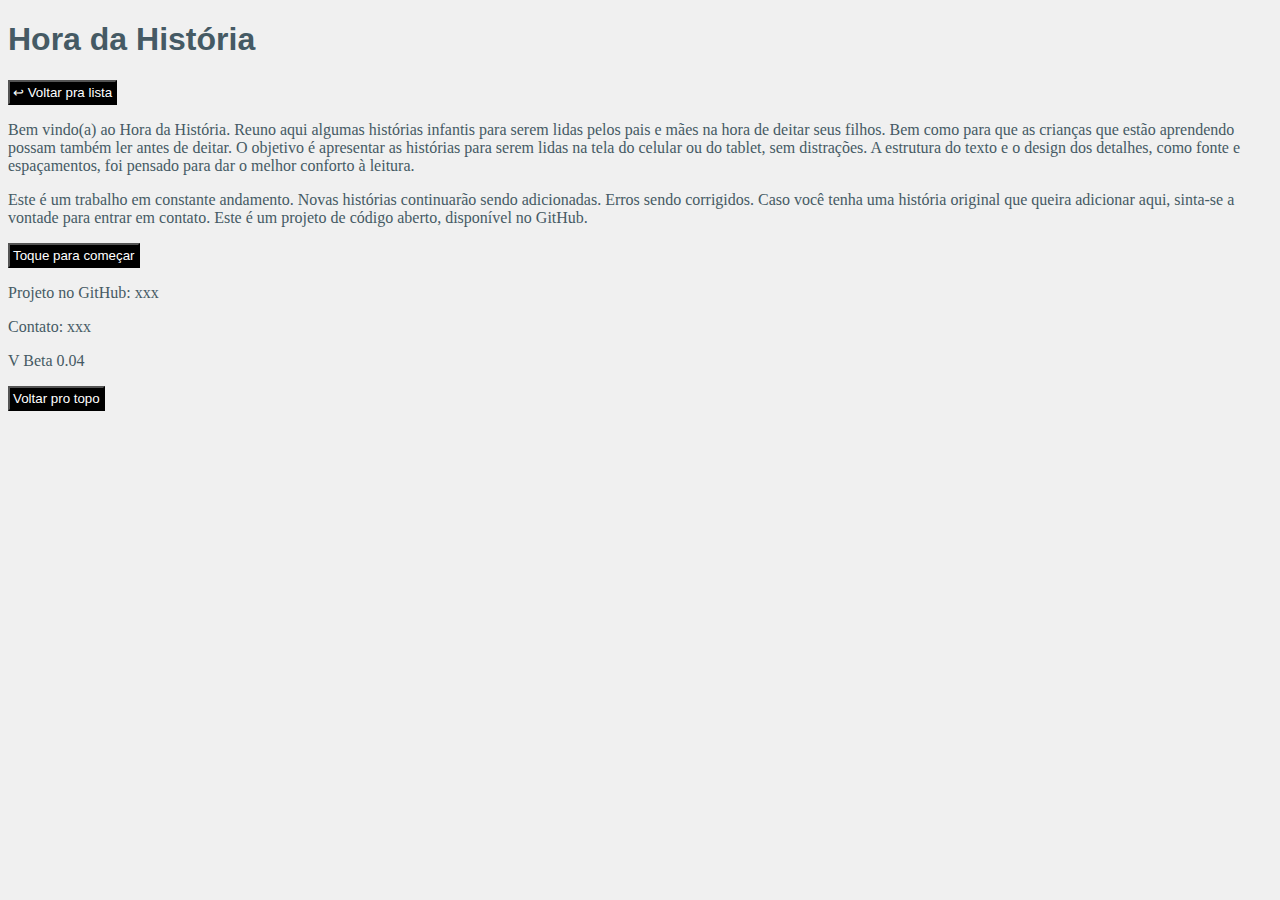
<file: v3/index.html>
<!doctype html>
<html class="no-js" lang="">
    <head>
        <meta charset="utf-8">
        <meta http-equiv="x-ua-compatible" content="ie=edge">
        <title>Hora da História</title>
        <meta name="description" content="">
        <meta name="viewport" content="width=device-width, initial-scale=1, shrink-to-fit=no">

       <script src="historias.js"></script>
       
       <style>
           #bod{
               background-color: #f0f0f0;
               color: #455A64;
               font-family: Georgia, 'Times New Roman', Times, serif;
               
           }
           
           h1, .list-letra{
               font-family: Arial, Helvetica, sans-serif;
           }
           #mid p{
               font-size: 1.3em;
               line-height: 1.35em;
           }
           #mid a{
               text-decoration: none;
               color: #455A64;
           }
           .list-letra, .list-title, .list-time{
                display: block;
                }
                .list-letra{
                    margin: 10px 0;
                    font-size: 3em;
                    font-weight: bold;
                    
                }
           button{
           background-color:#000;
            color:#fff;
               padding: 3px;
           }
       </style>
       
    </head>
    <body id="bod">
       <div id="top">
           <h1>Hora da História</h1>
           <button type="button" onclick="geraLista()" ontouchstart="geraLista()" id="voltar-lista">&#8617; Voltar pra lista</button>
       </div>
       <div id="disclaimer">
           <p>Bem vindo(a) ao Hora da História. Reuno aqui algumas histórias infantis para serem lidas pelos pais e mães na hora de deitar seus filhos. Bem como para que as crianças que estão aprendendo possam também ler antes de deitar. O objetivo é apresentar as histórias para serem lidas na tela do celular ou do tablet, sem distrações. A estrutura do texto e o design dos detalhes, como fonte e espaçamentos, foi pensado para dar o melhor conforto à leitura.</p>
          
          <p>Este é um trabalho em constante andamento. Novas histórias continuarão sendo adicionadas. Erros sendo corrigidos. Caso você tenha uma história original que queira adicionar aqui, sinta-se a vontade para entrar em contato. Este é um projeto de código aberto, disponível no GitHub.</p>
          
          <button type="button" onclick="geraLista()" ontouchstart="geraLista()">Toque para começar</button>
          
          <p>Projeto no GitHub: xxx</p>
          <p>Contato: xxx</p>
           
           <p>V Beta 0.04</p>
          
       </div>
       <div id="mid">
           
          
          
          
           
       </div>
       <button type="button" id="bot" onclick="voltarTopo()" ontouchstart="voltarTopo()" />Voltar pro topo</button>
       
       
        <script>
        
        

var historiasTotal = historias.length;

function pegaLetra(frase){
    var forbiden = ["A","O","As","Os"];
    var f = frase.split(" ");
    var firstWord = f[0];
    if(f.length > 1){
        for(var j=0;j<forbiden.length;j++){
            if(firstWord == forbiden[j]){
                firstWord = f[1];
            }
        }
    }
    var letra = firstWord.charAt(0).toUpperCase();
    return letra;
   
}

function limpaBoasvindas(){
    document.getElementById("disclaimer").style.display = "none";
}

function voltarlista(status){
    if(status == "on"){
        document.getElementById("voltar-lista").style.display = "block";
    }else{
        document.getElementById("voltar-lista").style.display = "none";
    }
}

function geraLista(){
       
    limpaBoasvindas();
    voltarlista("off");
    document.getElementById("mid").style.display = "block";
    
    
    var template = `
        <button type="button" onclick="geraTexto(XXXIDXXX)" ontouchstart="geraTexto(XXXIDXXX)">
            <span class="list-title">XXXTITULOXXX</span>
            <span class="list-time">XXXTIMEXXX min.</span>
        </button>
    `;
    
    var templateLetra = `
        <span class="list-letra">XXXLETRAXXX</span>
    `;
    
    var letraAtual = "";    //Guarda a letra atual da ordem alfabética
    var result = "";        //Resultado a ser exibido
       
    for(var i=0;i<historiasTotal;i++){
        
        var historiaAtual = historias[i];
        
        //Letra
        if(letraAtual != pegaLetra(historiaAtual["Titulo"])){
            letraAtual = pegaLetra(historiaAtual["Titulo"]);
            result += templateLetra.replace("XXXLETRAXXX",letraAtual);
        } 
        
        //Historias
        result += template.replace("XXXIDXXX",i)
                  .replace("XXXIDXXX",i)
                  .replace("XXXTITULOXXX",historiaAtual["Titulo"])
                  .replace("XXXTIMEXXX",historiaAtual["Duracao"])
        
    }
    document.getElementById("mid").innerHTML = result;
    
    
    
    
}

function geraTexto(id){
    
    voltarlista("on");
    
    var historiaAtual = historias[id];
    var template = `
        <h1>XXXTITULOXXX</h1>
        <h2>XXXAUTORXXX, XXXTEMPOXXX minutos de leitura.</h2>
        <a href="XXXLINKXXX" target="_blank">Origem da publicação &#8618</a>
        XXXTEXTOXXX
    `; 
    var autor = historiaAtual["Autor"];
        if(autor == ""){ autor = "Autor desconhecido"; }
    
    var result = template.replace("XXXTITULOXXX",historiaAtual["Titulo"])
                 .replace("XXXAUTORXXX",autor)
                 .replace("XXXTEMPOXXX",historiaAtual["Duracao"])
                 .replace("XXXLINKXXX",historiaAtual["Fonte"])
                 .replace("XXXTEXTOXXX",historiaAtual["Texto"]);
    
    document.getElementById("mid").innerHTML = result;
                 
}

function voltarTopo(){
    window.scrollTo(0, 0);
}

          
        </script>
        
    </body>
</html>
</file>
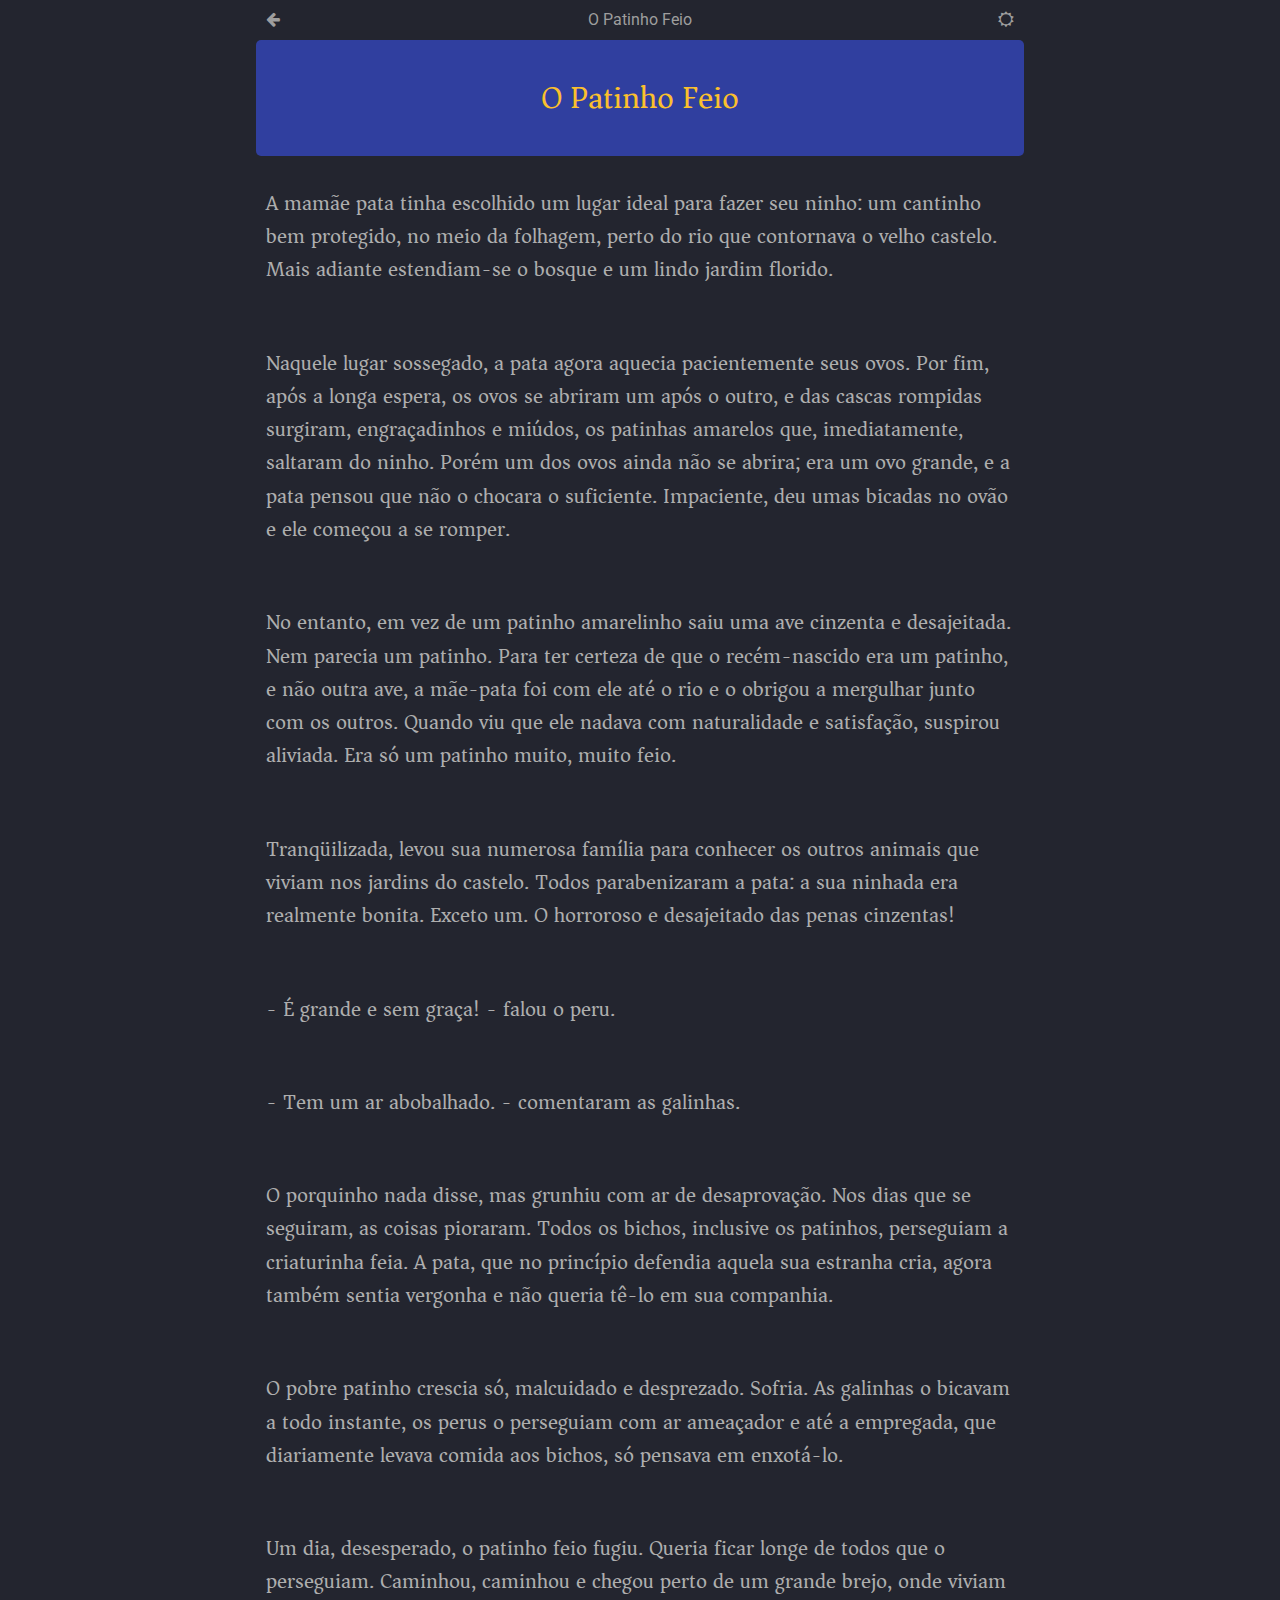
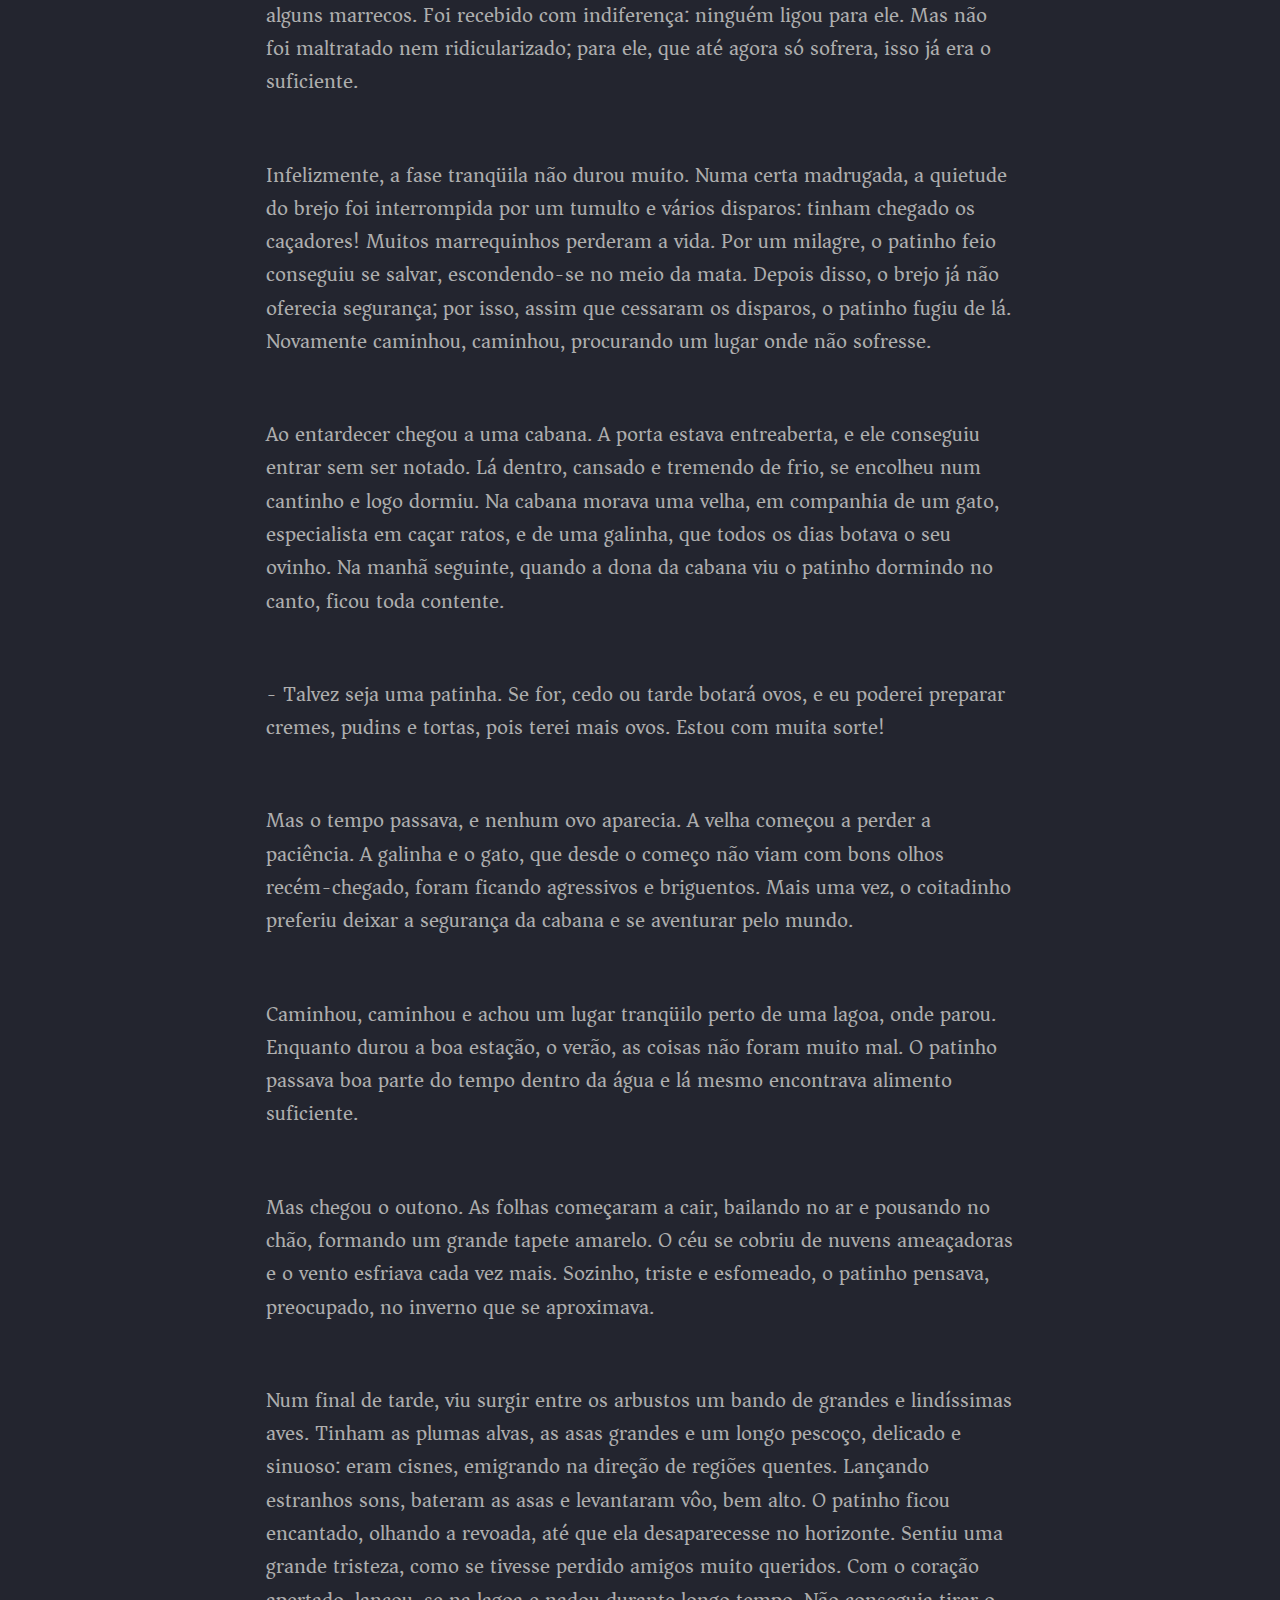
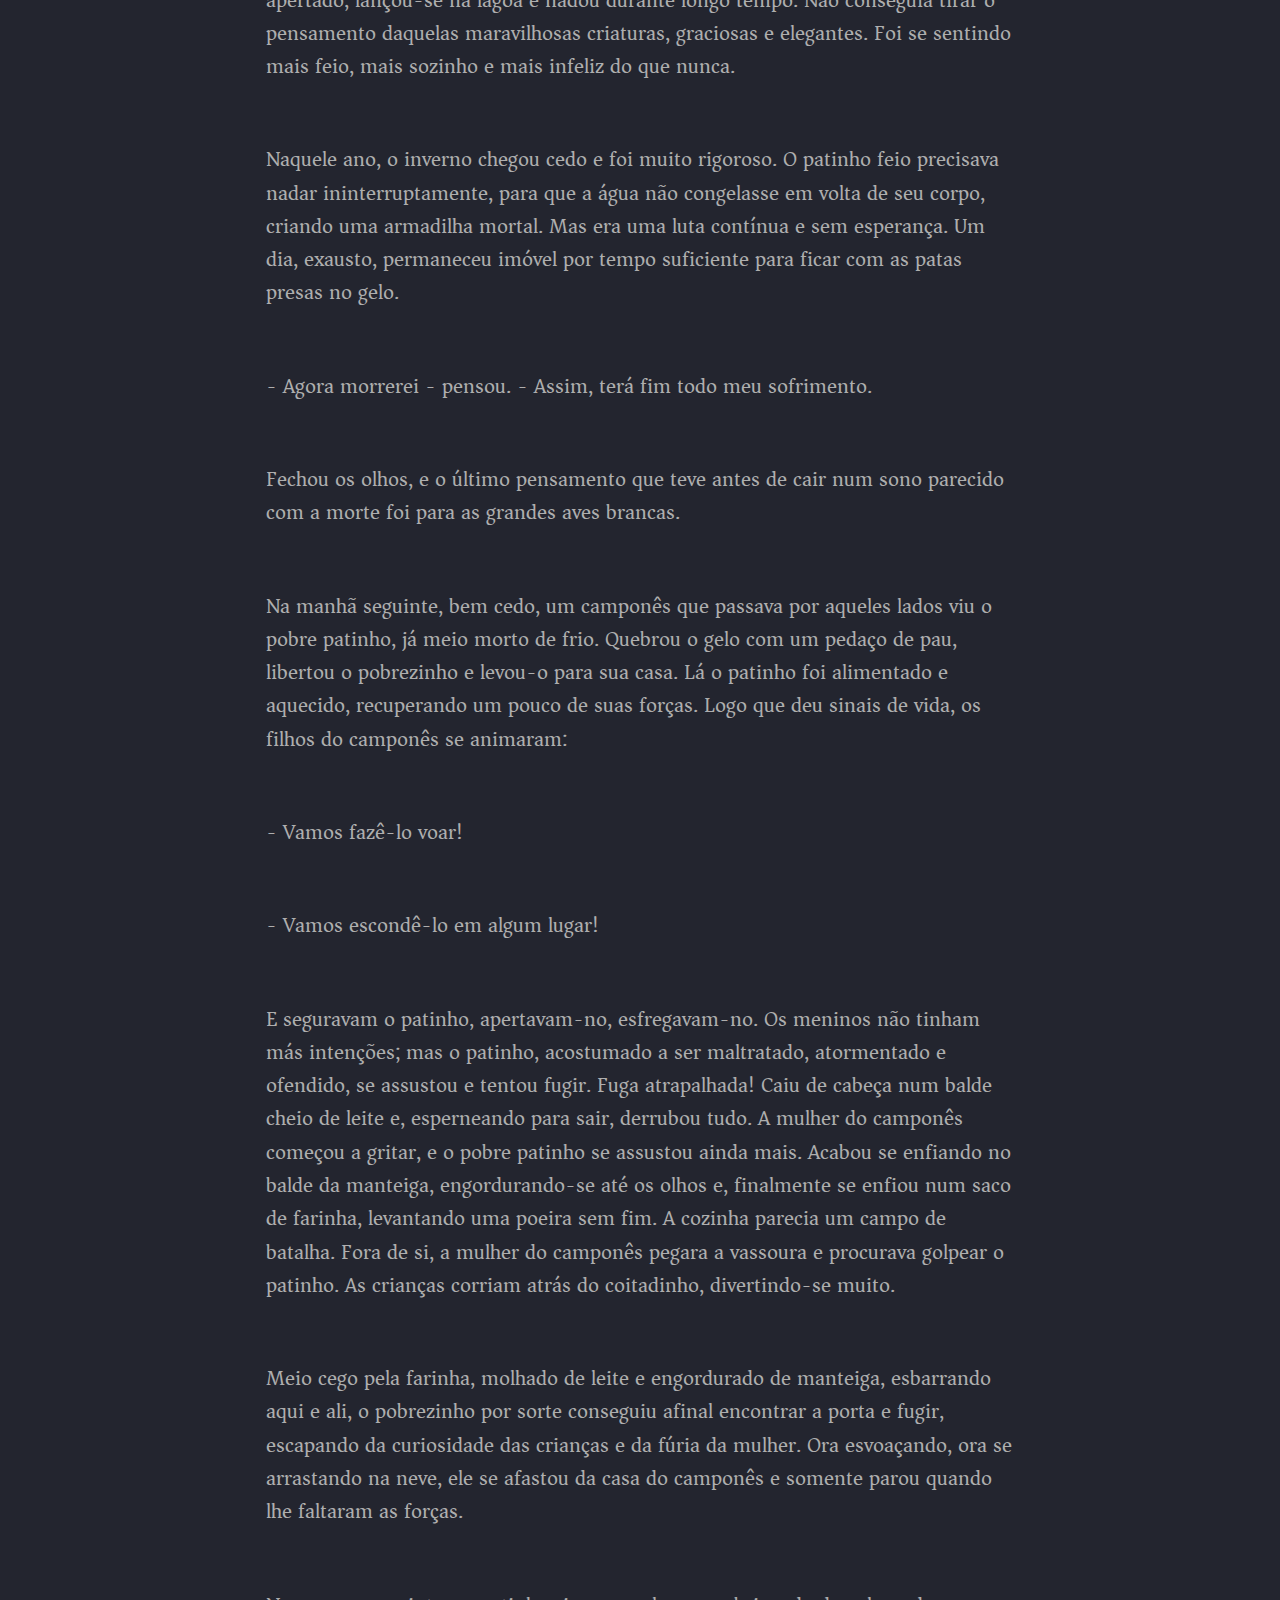
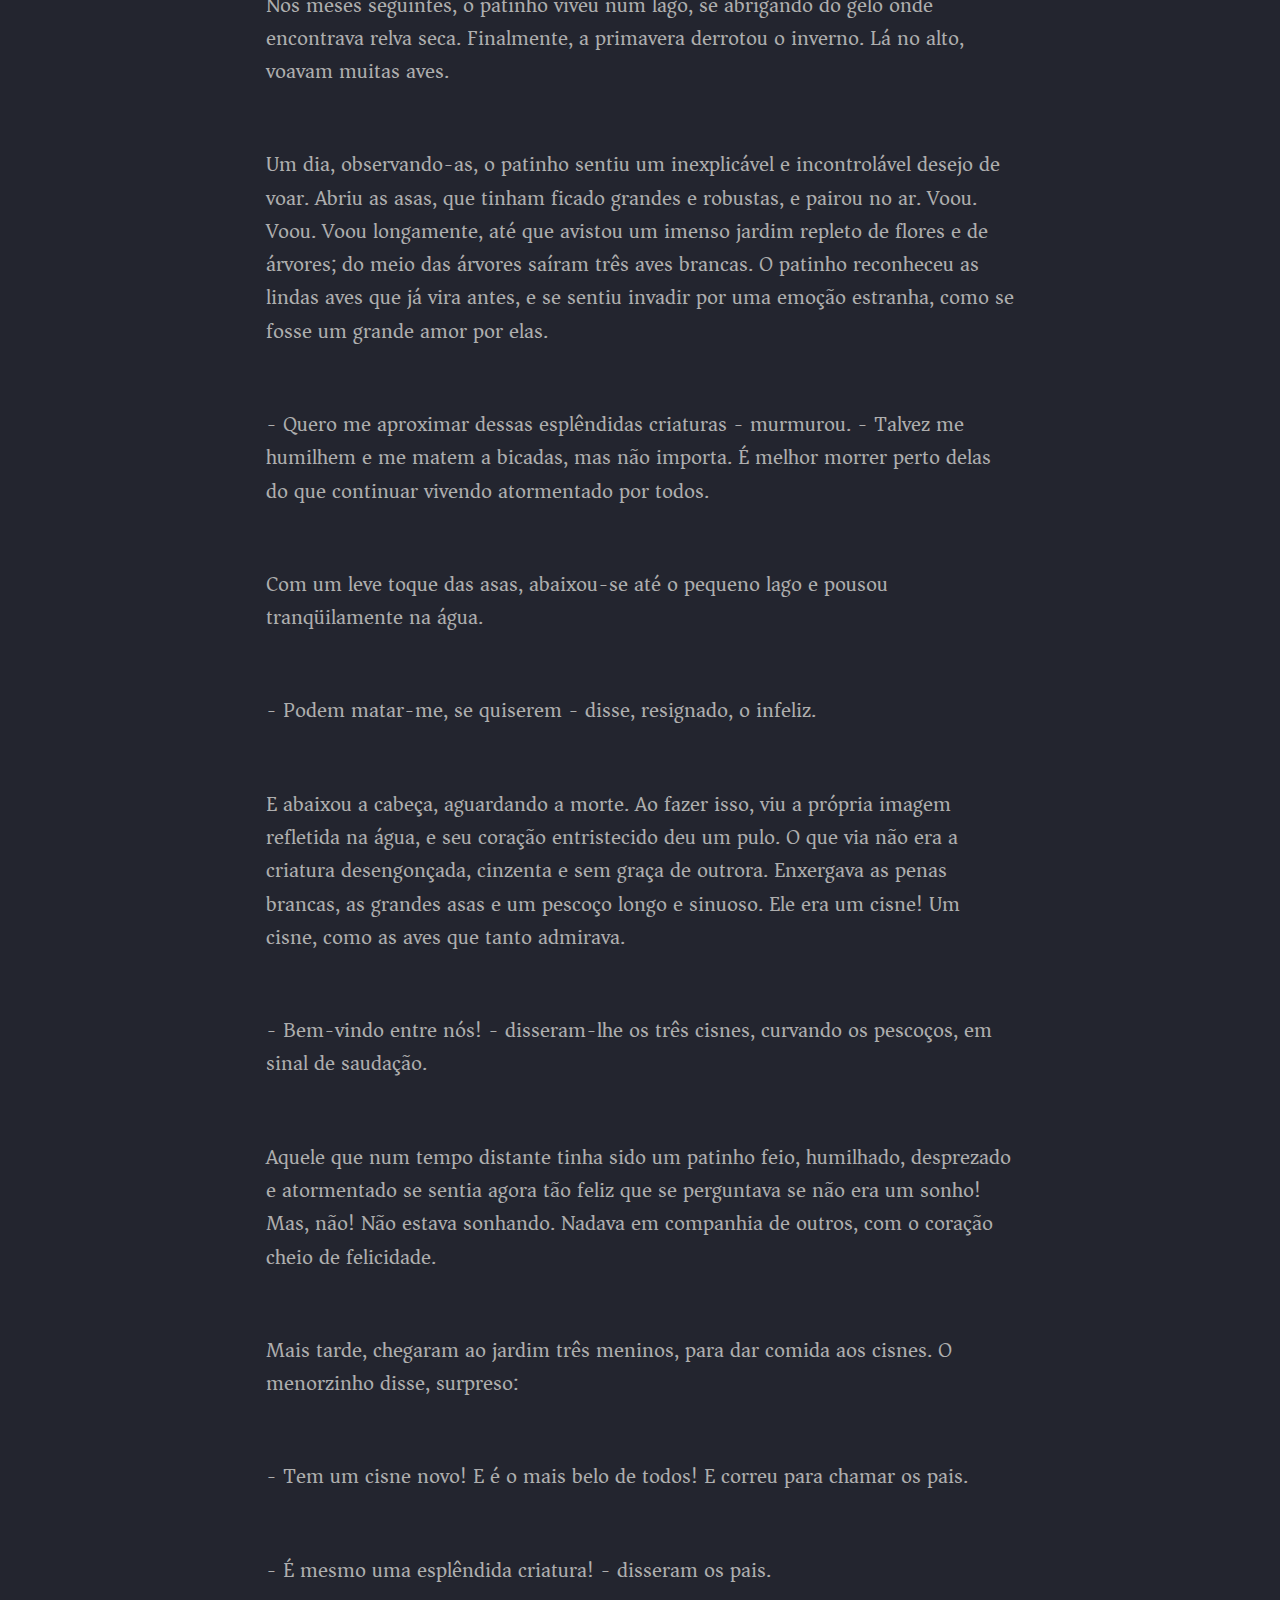
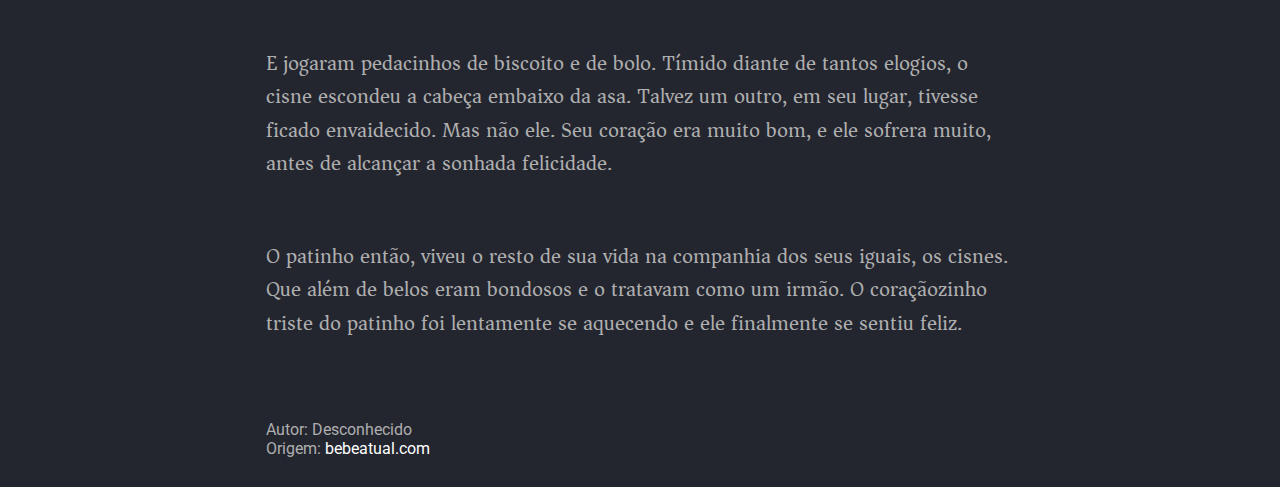
<file: template.html>
<!doctype html>
<html class="no-js" lang="">

<head>
    <meta charset="utf-8">
    <meta http-equiv="x-ua-compatible" content="ie=edge">
    <title>Hora da História</title>
    <meta name="description" content="">
    <meta name="viewport" content="width=device-width, initial-scale=1">

    <link href="global.css" rel="stylesheet" type="text/css" />
    <link href="https://maxcdn.bootstrapcdn.com/font-awesome/4.7.0/css/font-awesome.min.css" rel="stylesheet" type="text/css"
    />
    <link href="https://fonts.googleapis.com/css?family=Asar|Roboto:400,400i,700,700i" rel="stylesheet">

    <script src="https://ajax.googleapis.com/ajax/libs/jquery/3.2.1/jquery.min.js"></script>
    <script src="global.js"></script>

    <script src="hist_data.js" ></script>

</head>

<body>

    <div class="stage" id="stage">

        <div class="menu">


            <div class="menu_fix">

                <div class="menu_bt menu_bt--left"><i class="fa fa-arrow-left" aria-hidden="true"></i></div>
                <div class="menu_bt menu_bt--center">
                    <div class="menu_field"></div>
                    <div class="menu_title">O Patinho Feio</div>
                </div>
                <div class="menu_bt menu_bt--right">
                    <span class="icon-mode--moon"><i class="fa fa-moon-o" aria-hidden="true" onclick="sunMode()"></i></span>
                    <span class="icon-mode--sun"><i class="fa fa-sun-o" aria-hidden="true" onclick="sunMode()"></i></span>
                </div>
            </div>



            <div class="menu_mob">

            </div>

        </div>



        <div class="page">
            <h1 class="page__titulo corok0">
                  O Patinho Feio
              </h1>
            <div class="page__text">
               <p>A mamãe pata tinha escolhido um lugar ideal para fazer seu ninho: um cantinho bem protegido, no meio da folhagem, perto do rio que contornava o velho castelo.
Mais adiante estendiam-se o bosque e um lindo jardim florido.</p>

<p>Naquele lugar sossegado, a pata agora aquecia pacientemente seus ovos. Por fim, após a longa espera, os ovos se abriram um após o outro, e das cascas rompidas surgiram, engraçadinhos e miúdos, os patinhas amarelos que, imediatamente, saltaram do ninho.
Porém um dos ovos ainda não se abrira; era um ovo grande, e a pata pensou que não o chocara o suficiente.
Impaciente, deu umas bicadas no ovão e ele começou a se romper.</p>

<p>No entanto, em vez de um patinho amarelinho saiu uma ave cinzenta e desajeitada. Nem parecia um patinho.
Para ter certeza de que o recém-nascido era um patinho, e não outra ave, a mãe-pata foi com ele até o rio e o obrigou a mergulhar junto com os outros.
Quando viu que ele nadava com naturalidade e satisfação, suspirou aliviada. Era só um patinho muito, muito feio.</p>

<p>Tranqüilizada, levou sua numerosa família para conhecer os outros animais que viviam nos jardins do castelo.
Todos parabenizaram a pata: a sua ninhada era realmente bonita. Exceto um. O horroroso e desajeitado das penas cinzentas!</p>

<p>- É grande e sem graça! - falou o peru.</p>

<p>- Tem um ar abobalhado. - comentaram as galinhas. </p>

<p>O porquinho nada disse, mas grunhiu com ar de desaprovação. 
Nos dias que se seguiram, as coisas pioraram. Todos os bichos, inclusive os patinhos, perseguiam a criaturinha feia. 
A pata, que no princípio defendia aquela sua estranha cria, agora também sentia vergonha e não queria tê-lo em sua companhia.</p>

<p>O pobre patinho crescia só, malcuidado e desprezado. Sofria. As galinhas o bicavam a todo instante, os perus o perseguiam com ar ameaçador e até a empregada, que diariamente levava comida aos bichos, só pensava em enxotá-lo.</p>

<p>Um dia, desesperado, o patinho feio fugiu. Queria ficar longe de todos que o perseguiam.
Caminhou, caminhou e chegou perto de um grande brejo, onde viviam alguns marrecos. Foi recebido com indiferença: ninguém ligou para ele. Mas não foi maltratado nem ridicularizado; para ele, que até agora só sofrera, isso já era o suficiente.</p>

<p>Infelizmente, a fase tranqüila não durou muito. Numa certa madrugada, a quietude do brejo foi interrompida por um tumulto e vários disparos: tinham chegado os caçadores!
Muitos marrequinhos perderam a vida. Por um milagre, o patinho feio conseguiu se salvar, escondendo-se no meio da mata.
Depois disso, o brejo já não oferecia segurança; por isso, assim que cessaram os disparos, o patinho fugiu de lá. 
Novamente caminhou, caminhou, procurando um lugar onde não sofresse.</p>

<p>Ao entardecer chegou a uma cabana. A porta estava entreaberta, e ele conseguiu entrar sem ser notado. Lá dentro, cansado e tremendo de frio, se encolheu num cantinho e logo dormiu.
Na cabana morava uma velha, em companhia de um gato, especialista em caçar ratos, e de uma galinha, que todos os dias botava o seu ovinho.
Na manhã seguinte, quando a dona da cabana viu o patinho dormindo no canto, ficou toda contente.</p>

<p>- Talvez seja uma patinha. Se for, cedo ou tarde botará ovos, e eu poderei preparar cremes, pudins e tortas, pois terei mais ovos. Estou com muita sorte!</p>

<p>Mas o tempo passava, e nenhum ovo aparecia. A velha começou a perder a paciência. A galinha e o gato, que desde o começo não viam com bons olhos recém-chegado, foram ficando agressivos e briguentos.
Mais uma vez, o coitadinho preferiu deixar a segurança da cabana e se aventurar pelo mundo.</p>

<p>Caminhou, caminhou e achou um lugar tranqüilo perto de uma lagoa, onde parou.
Enquanto durou a boa estação, o verão, as coisas não foram muito mal. O patinho passava boa parte do tempo dentro da água e lá mesmo encontrava alimento suficiente.</p>

<p>Mas chegou o outono. As folhas começaram a cair, bailando no ar e pousando no chão, formando um grande tapete amarelo. O céu se cobriu de nuvens ameaçadoras e o vento esfriava cada vez mais.
Sozinho, triste e esfomeado, o patinho pensava, preocupado, no inverno que se aproximava.</p>

<p>Num final de tarde, viu surgir entre os arbustos um bando de grandes e lindíssimas aves. Tinham as plumas alvas, as asas grandes e um longo pescoço, delicado e sinuoso: eram cisnes, emigrando na direção de regiões quentes. Lançando estranhos sons, bateram as asas e levantaram vôo, bem alto.
O patinho ficou encantado, olhando a revoada, até que ela desaparecesse no horizonte. Sentiu uma grande tristeza, como se tivesse perdido amigos muito queridos.
Com o coração apertado, lançou-se na lagoa e nadou durante longo tempo. Não conseguia tirar o pensamento daquelas maravilhosas criaturas, graciosas e elegantes. 
Foi se sentindo mais feio, mais sozinho e mais infeliz do que nunca.</p>

<p>Naquele ano, o inverno chegou cedo e foi muito rigoroso. O patinho feio precisava nadar ininterruptamente, para que a água não congelasse em volta de seu corpo, criando uma armadilha mortal. Mas era uma luta contínua e sem esperança.
Um dia, exausto, permaneceu imóvel por tempo suficiente para ficar com as patas presas no gelo.</p>

<p>- Agora morrerei - pensou. - Assim, terá fim todo meu sofrimento.</p>

<p>Fechou os olhos, e o último pensamento que teve antes de cair num sono parecido com a morte foi para as grandes aves brancas. </p>

<p>Na manhã seguinte, bem cedo, um camponês que passava por aqueles lados viu o pobre patinho, já meio morto de frio. 
Quebrou o gelo com um pedaço de pau, libertou o pobrezinho e levou-o para sua casa.
Lá o patinho foi alimentado e aquecido, recuperando um pouco de suas forças. Logo que deu sinais de vida, os filhos do camponês se animaram:</p>

<p>- Vamos fazê-lo voar! </p>

<p>- Vamos escondê-lo em algum lugar!</p>

</p>E seguravam o patinho, apertavam-no, esfregavam-no. Os meninos não tinham más intenções; mas o patinho, acostumado a ser maltratado, atormentado e ofendido, se assustou e tentou fugir. Fuga atrapalhada!
Caiu de cabeça num balde cheio de leite e, esperneando para sair, derrubou tudo. A mulher do camponês começou a gritar, e o pobre patinho se assustou ainda mais.
Acabou se enfiando no balde da manteiga, engordurando-se até os olhos e, finalmente se enfiou num saco de farinha, levantando uma poeira sem fim.
 A cozinha parecia um campo de batalha. Fora de si, a mulher do camponês pegara a vassoura e procurava golpear o patinho. As crianças corriam atrás do coitadinho, divertindo-se muito.</p>

<p>Meio cego pela farinha, molhado de leite e engordurado de manteiga, esbarrando aqui e ali, o pobrezinho por sorte conseguiu afinal encontrar a porta e fugir, escapando da curiosidade das crianças e da fúria da mulher.
Ora esvoaçando, ora se arrastando na neve, ele se afastou da casa do camponês e somente parou quando lhe faltaram as forças.</p>

<p>Nos meses seguintes, o patinho viveu num lago, se abrigando do gelo onde encontrava relva seca. 
Finalmente, a primavera derrotou o inverno. Lá no alto, voavam muitas aves. </p>

<p>Um dia, observando-as, o patinho sentiu um inexplicável e incontrolável desejo de voar.
Abriu as asas, que tinham ficado grandes e robustas, e pairou no ar. Voou. Voou. Voou longamente, até que avistou um imenso jardim repleto de flores e de árvores; do meio das árvores saíram três aves brancas.
O patinho reconheceu as lindas aves que já vira antes, e se sentiu invadir por uma emoção estranha, como se fosse um grande amor por elas.</p>

<p>- Quero me aproximar dessas esplêndidas criaturas - murmurou. - Talvez me humilhem e me matem a bicadas, mas não importa. É melhor morrer perto delas do que continuar vivendo atormentado por todos.</p>

<p>Com um leve toque das asas, abaixou-se até o pequeno lago e pousou tranqüilamente na água.</p>

<p>- Podem matar-me, se quiserem - disse, resignado, o infeliz.</p>

<p>E abaixou a cabeça, aguardando a morte. Ao fazer isso, viu a própria imagem refletida na água, e seu coração entristecido deu um pulo. O que via não era a criatura desengonçada, cinzenta e sem graça de outrora. Enxergava as penas brancas, as grandes asas e um pescoço longo e sinuoso.
Ele era um cisne! Um cisne, como as aves que tanto admirava.</p>

<p>- Bem-vindo entre nós! - disseram-lhe os três cisnes, curvando os pescoços, em sinal de saudação.</p>

<p>Aquele que num tempo distante tinha sido um patinho feio, humilhado, desprezado e atormentado se sentia agora tão feliz que se perguntava se não era um sonho!
Mas, não! Não estava sonhando. Nadava em companhia de outros, com o coração cheio de felicidade. </p>

<p>Mais tarde, chegaram ao jardim três meninos, para dar comida aos cisnes.
O menorzinho disse, surpreso:</p>

<p>- Tem um cisne novo! E é o mais belo de todos! E correu para chamar os pais.</p>

<p>- É mesmo uma esplêndida criatura! - disseram os pais.</p>

<p>E jogaram pedacinhos de biscoito e de bolo. Tímido diante de tantos elogios, o cisne escondeu a cabeça embaixo da asa.
Talvez um outro, em seu lugar, tivesse ficado envaidecido. Mas não ele. Seu coração era muito bom, e ele sofrera muito, antes de alcançar a sonhada felicidade.</p>

<p>O patinho então, viveu o resto de sua vida na companhia dos seus iguais, os cisnes. Que além de belos eram bondosos e o tratavam como um irmão. O coraçãozinho triste do patinho foi lentamente se aquecendo e ele finalmente se sentiu feliz.</p>

            </div>
            <div class="page__info">
                Autor: Desconhecido
                <br />Origem: <a href="http://bebeatual.com/historias-patinho-feio_105" target="_blank">bebeatual.com</a>
                
                
            </div>
           <p style="margin:0">&nbsp;</p>
        </div>


    </div>


</body>

</html>
</file>
<file: global.css>
*{
	box-sizing: border-box;
}
body{
	background-color: #23252f;
	color: #9E9E9E;
	margin: 0;
	padding: 0;
	
	
	font-family: 'Roboto', sans-serif;
	/*font-family: 'Asar', serif;*/
}

/*== MOBILE =================================================================*/

.stage{
	width: 100%;
	background-color: #23252f;
	/*background-color: #000;*/
}



.menu{
	background-color: #23252f;
	/*background-color: #1f1f1f;*/
	display: table;
	width: 100%;
	max-width: 768px;
	position: fixed;
	top: 0;
}

.menu_fix{
	display: table-row;
	width: 100%;
	 
}

.menu_bt{
	display: table-cell;
	padding: 10px;
}
.menu_bt--left, .menu_bt--right{
	width: 10%;
	}
	.menu_bt--left{
		text-align: left;
	}
	.menu_bt--right{
		text-align: right;
	}
.menu_bt--center{
	width: 80%;
	text-align: center;
}
.menu_title{
	width: 100%;
	height: 20px;
	overflow: hidden;
}

.page__titulo{
	font-family: 'Asar', serif;
	margin: 40px 0 0 0;
	text-align: center;
	font-weight: normal;
	border-radius: 5px;
	padding: 30px;

}
.page__text{
	padding: 10px;
	font-family: 'Asar', serif;
	font-size: 1.3em;
	color: #aEaEaE;
	line-height: 1.6em;
	}
	.page__text p{
		margin-bottom: 60px;
	}

.page__info{
	padding: 10px;
	/*font-family: 'Asar', serif;*/
	font-size: 1em;
	color: #aEaEaE;	
	}
	.page__info a{
		text-decoration: none;
		color: #fff;
	}


/*sun mode*/

.sun-mode.stage{
	background-color: #fff;
	color: #333;
}
.sun-mode .menu{
	background-color: #fff;
}


.icon-mode--moon{ display: none;}
.sun-mode .icon-mode--moon{ display: inline;}

.icon-mode--sun{ display: inline; }
.sun-mode .icon-mode--sun{ display: none; }

@media screen and (min-width: 48em){
/*== DESKTOP =================================================================*/
	.stage{
		max-width: 768px;
		margin: 0 auto;
	}
}

@media print {
/*== PRINT ====================================================================*/
}


/*Cores*/
.corok0 {
	color: #FBC02D;
	background-color: #303F9F;

}

.cor0 {color: #D32F2F; background-color: #FBC02D} 
.cor1 {color: #FF4081; background-color: #303F9F} 
.cor2 {color: #7B1FA2; background-color: #03A9F4} 
.cor3 {color: #7B1FA2; background-color: #CDDC39} 
.cor4 {color: #7C4DFF; background-color: #CDDC39} 
.cor5 {color: #7C4DFF; background-color: #FFEB3B} 
.cor6 {color: #00BCD4; background-color: #303F9F} 
.cor7 {color: #00BCD4; background-color: #455A64} 
.cor8 {color: #03A9F4; background-color: #303F9F} 
.cor9 {color: #00796B; background-color: #CDDC39} 
.cor10 {color: #009688; background-color: #CDDC39} 
.cor11 {color: #CDDC39; background-color: #5D4037} 
.cor12 {color: #CDDC39; background-color: #455A64} 
.cor13 {color: #FBC02D; background-color: #7C4DFF} 
.cor14 {color: #FBC02D; background-color: #5D4037} 
.cor15 {color: #FFEB3B; background-color: #D32F2F} 
.cor16 {color: #FFEB3B; background-color: #FF4081} 
.cor17 {color: #FFEB3B; background-color: #448AFF} 
.cor18 {color: #FFEB3B; background-color: #00796B} 
.cor19 {color: #FFEB3B; background-color: #607D8B} 
.cor20 {color: #FF9800; background-color: #795548} 
.cor21 {color: #FF5722; background-color: #303F9F} 
.cor22 {color: #FF5722; background-color: #455A64} 
.cor23 {color: #5D4037; background-color: #FF4081} 
.cor24 {color: #5D4037; background-color: #FBC02D} 
.cor25 {color: #5D4037; background-color: #F57C00} 
.cor26 {color: #9E9E9E; background-color: #7B1FA2} 
.cor27 {color: #607D8B; background-color: #CDDC39}
</file>
